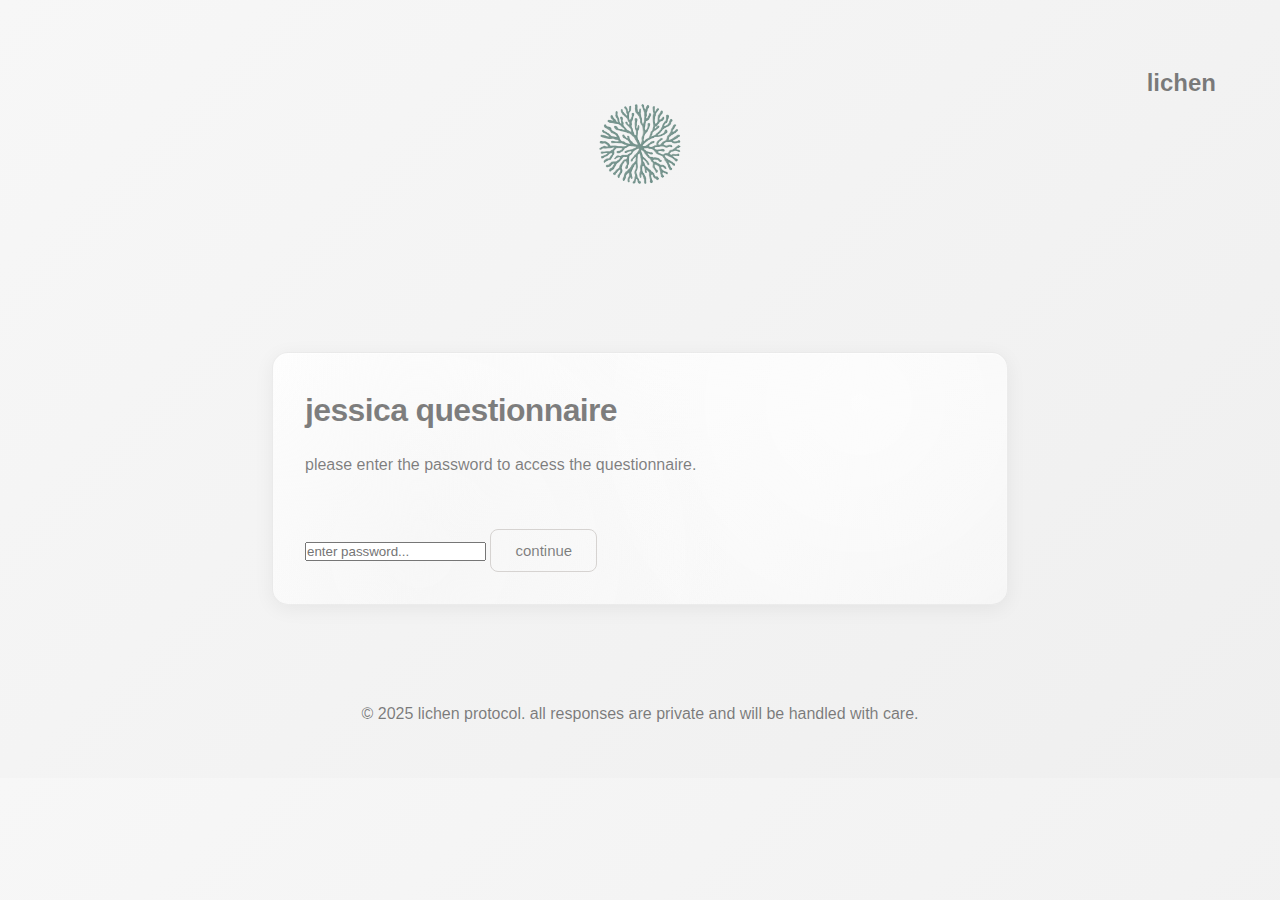
<file: index.html>
<!DOCTYPE html>
<html lang="en">
<head>
    <meta charset="UTF-8">
    <meta name="viewport" content="width=device-width, initial-scale=1.0">
    <title>jessica questionnaire - login</title>
    <link rel="stylesheet" href="styles.css">
</head>
<body>
    <div class="logo-section">
        <img src="logo-rotating.png" alt="logo" class="logo-rotating">
        <span class="logo-text">lichen</span>
    </div>

    <div class="container">
        <div class="card">
            <h1>jessica questionnaire</h1>
            <p>please enter the password to access the questionnaire.</p>

            <form id="passwordForm" onsubmit="checkPassword(event)">
                <input
                    type="password"
                    id="passwordInput"
                    placeholder="enter password..."
                    required
                    autocomplete="off"
                >
                <p id="errorMessage" style="color: rgba(220, 38, 38, 0.8); display: none; margin-top: 0.5rem;">incorrect password. please try again.</p>
                <button type="submit" class="button">continue</button>
            </form>
        </div>
    </div>

    <div class="footer">
        <p>&copy; 2025 lichen protocol. all responses are private and will be handled with care.</p>
    </div>

    <script>
        // Check if already authenticated
        if (sessionStorage.getItem('jessica_auth') === 'true') {
            window.location.href = 'questionnaire.html';
        }

        function checkPassword(event) {
            event.preventDefault();
            const password = document.getElementById('passwordInput').value;
            const errorMessage = document.getElementById('errorMessage');

            if (password === 'StartHere') {
                sessionStorage.setItem('jessica_auth', 'true');
                window.location.href = 'questionnaire.html';
            } else {
                errorMessage.style.display = 'block';
                document.getElementById('passwordInput').value = '';
                document.getElementById('passwordInput').focus();
            }
        }
    </script>
</body>
</html>
</file>
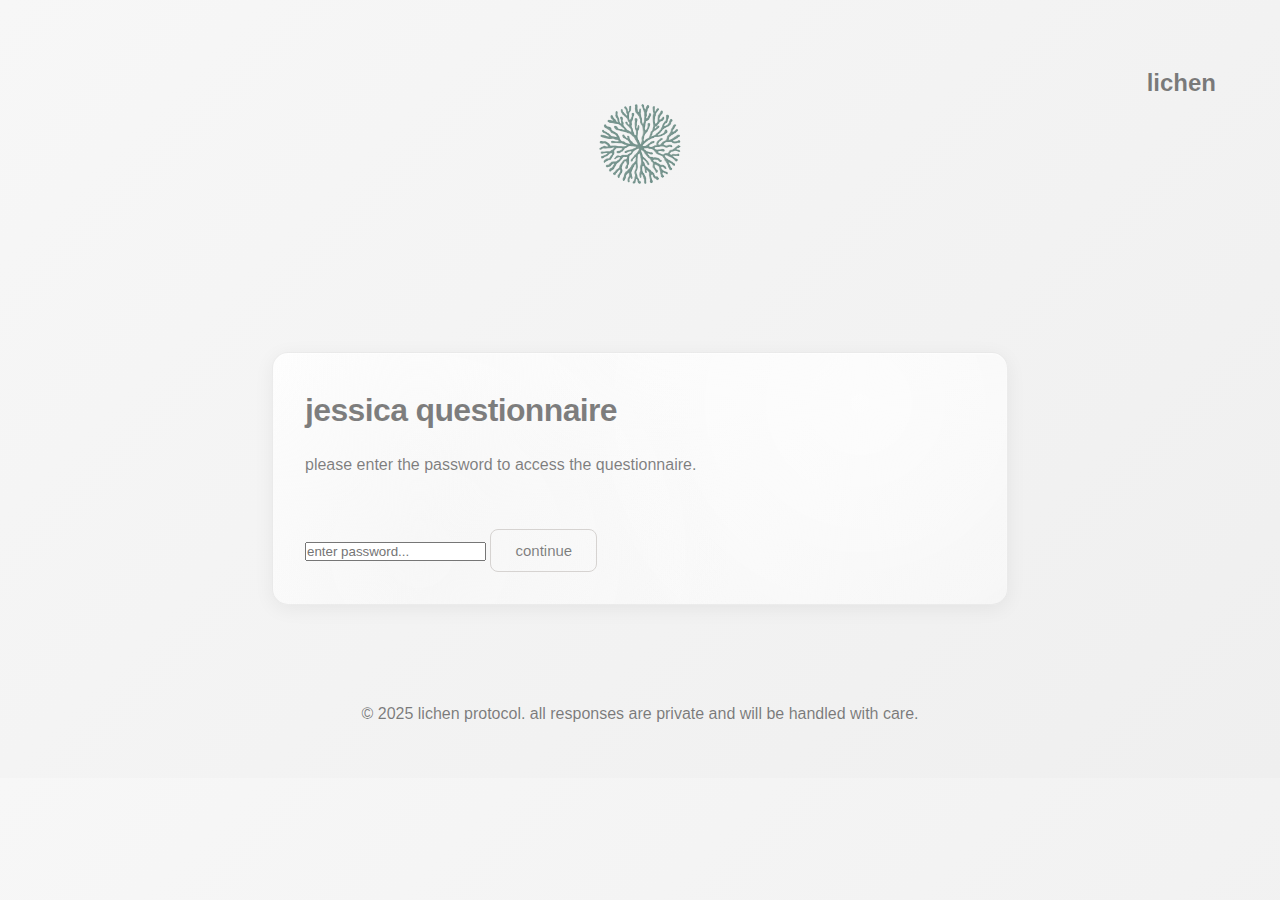
<file: questionnaire.html>
<!DOCTYPE html>
<html lang="en">
<head>
    <meta charset="UTF-8">
    <meta name="viewport" content="width=device-width, initial-scale=1.0">
    <title>jessica questionnaire</title>
    <link rel="stylesheet" href="styles.css">
    <script>
        // Check authentication
        if (sessionStorage.getItem('jessica_auth') !== 'true') {
            window.location.href = 'index.html';
        }
    </script>
</head>
<body>
    <header class="header-block">
        <span class="logo-text">lichen</span>
    </header>

    <!-- Progress Bar -->
    <div class="progress-container">
        <div class="progress-content">
            <div class="progress-text">
                <span id="progressCount">0</span> of 20
            </div>
            <div class="progress-bar-bg">
                <div class="progress-bar-fill" id="progressBar"></div>
            </div>
            <div class="progress-label">questions answered</div>
        </div>
    </div>

    <div class="logo-section">
        <img src="logo-rotating.png" alt="logo" class="logo-rotating">
    </div>

    <div class="container">
        <div class="intro-card card">
            <h1>jessica questionnaire</h1>
            <p>this questionnaire helps you reconnect with who you are. there are no right or wrong answers — just what feels true for you.</p>
            <p><strong>note:</strong> you can select as many options as you want for each question. choose everything that resonates with you.</p>
        </div>

        <form name="jessica-questionnaire" method="POST" data-netlify="true" action="/success.html">
            <input type="hidden" name="form-name" value="jessica-questionnaire">

            <!-- SECTION 1 -->
            <h2 class="section-title">section 1 — your sense of yourself</h2>

            <div class="card question-card">
                <h3>1. which of these feels closest to your natural energy?</h3>
                <p class="why-matters"><strong>why this matters:</strong> your natural energy gives a starting point for understanding how you move through the world.</p>
                <div class="choices">
                    <label><input type="checkbox" name="q1_1" value="calm"> calm</label>
                    <label><input type="checkbox" name="q1_1" value="lively"> lively</label>
                    <label><input type="checkbox" name="q1_1" value="quiet"> quiet</label>
                    <label><input type="checkbox" name="q1_1" value="steady"> steady</label>
                    <label><input type="checkbox" name="q1_1" value="observant"> observant</label>
                    <label><input type="checkbox" name="q1_1" value="sharp"> sharp</label>
                    <label><input type="checkbox" name="q1_1" value="light"> light</label>
                    <label><input type="checkbox" name="q1_1" value="serious"> serious</label>
                    <label><input type="checkbox" name="q1_1" value="mixed"> mixed / depends on the day</label>
                    <label class="other-option">
                        <input type="checkbox" name="q1_1" value="other"> something else:
                        <input type="text" name="q1_1_other" placeholder="please specify...">
                    </label>
                </div>
            </div>

            <div class="card question-card">
                <h3>2. which pace feels most like you?</h3>
                <p class="why-matters"><strong>why this matters:</strong> knowing the pace that fits you helps you move in a way that feels right for you.</p>
                <div class="choices">
                    <label><input type="checkbox" name="q1_2" value="fast"> fast — i move quickly when i decide something</label>
                    <label><input type="checkbox" name="q1_2" value="slow"> slow — i take my time</label>
                    <label><input type="checkbox" name="q1_2" value="steady"> steady — somewhere in the middle</label>
                    <label><input type="checkbox" name="q1_2" value="changing"> changing — depends on what's going on</label>
                    <label class="other-option">
                        <input type="checkbox" name="q1_2" value="other"> something else:
                        <input type="text" name="q1_2_other" placeholder="please specify...">
                    </label>
                </div>
            </div>

            <div class="card question-card">
                <h3>3. when you feel most like yourself, what is one small thing you tend to do?</h3>
                <p class="why-matters"><strong>why this matters:</strong> identity often shows up in small behaviours. noticing even one helps reconnect you with your own pattern.</p>
                <div class="choices">
                    <label><input type="checkbox" name="q1_3" value="speak_freely"> speak more freely</label>
                    <label><input type="checkbox" name="q1_3" value="think_clearly"> think more clearly</label>
                    <label><input type="checkbox" name="q1_3" value="joke_around"> joke around more</label>
                    <label><input type="checkbox" name="q1_3" value="keep_to_myself"> keep to myself comfortably</label>
                    <label><input type="checkbox" name="q1_3" value="get_things_done"> get things done</label>
                    <label><input type="checkbox" name="q1_3" value="notice_more"> notice more around me</label>
                    <label><input type="checkbox" name="q1_3" value="stay_calm"> stay calm</label>
                    <label><input type="checkbox" name="q1_3" value="express_myself"> express myself more easily</label>
                    <label class="other-option">
                        <input type="checkbox" name="q1_3" value="other"> something else:
                        <input type="text" name="q1_3_other" placeholder="please specify...">
                    </label>
                </div>
            </div>

            <div class="card question-card">
                <h3>4. which environments feel closest to "you"?</h3>
                <p class="why-matters"><strong>why this matters:</strong> the places where you feel most yourself can help guide what supports you.</p>
                <div class="choices">
                    <label><input type="checkbox" name="q1_4" value="quiet_spaces"> quiet spaces</label>
                    <label><input type="checkbox" name="q1_4" value="outdoors"> being outdoors</label>
                    <label><input type="checkbox" name="q1_4" value="one_or_two_people"> being around one or two people you like</label>
                    <label><input type="checkbox" name="q1_4" value="on_your_own"> being on your own</label>
                    <label><input type="checkbox" name="q1_4" value="busy"> busy environments</label>
                    <label><input type="checkbox" name="q1_4" value="creative"> creative spaces</label>
                    <label><input type="checkbox" name="q1_4" value="familiar"> familiar places</label>
                    <label><input type="checkbox" name="q1_4" value="no_pressure"> spaces with no pressure</label>
                    <label class="other-option">
                        <input type="checkbox" name="q1_4" value="other"> something else:
                        <input type="text" name="q1_4_other" placeholder="please specify...">
                    </label>
                </div>
            </div>

            <div class="card question-card">
                <h3>5. what kind of interactions feel most natural to you?</h3>
                <p class="why-matters"><strong>why this matters:</strong> how you naturally interact with others is part of your core self.</p>
                <div class="choices">
                    <label><input type="checkbox" name="q1_5" value="straightforward"> straightforward conversation</label>
                    <label><input type="checkbox" name="q1_5" value="humour"> humour or jokes</label>
                    <label><input type="checkbox" name="q1_5" value="short_checkins"> short check-ins</label>
                    <label><input type="checkbox" name="q1_5" value="deep_talk"> deep talk with one person</label>
                    <label><input type="checkbox" name="q1_5" value="activities"> doing activities together instead of talking</label>
                    <label><input type="checkbox" name="q1_5" value="messaging"> messaging instead of face-to-face</label>
                    <label><input type="checkbox" name="q1_5" value="being_together"> being with someone without needing to talk</label>
                    <label class="other-option">
                        <input type="checkbox" name="q1_5" value="other"> something else:
                        <input type="text" name="q1_5_other" placeholder="please specify...">
                    </label>
                </div>
            </div>

            <div class="card question-card">
                <h3>anything else about this section?</h3>
                <p class="why-matters">share any other thoughts relevant to your sense of yourself.</p>
                <textarea name="section1_notes" rows="4" placeholder="optional - add any additional thoughts here..."></textarea>
            </div>

            <!-- SECTION 2 -->
            <h2 class="section-title">section 2 — how you handle people and social stuff</h2>

            <div class="card question-card">
                <h3>1. what kind of people are easiest for you to be around?</h3>
                <p class="why-matters"><strong>why this matters:</strong> the people you're at ease with help reflect the kind of environment that fits you.</p>
                <div class="choices">
                    <label><input type="checkbox" name="q2_1" value="calm"> calm people</label>
                    <label><input type="checkbox" name="q2_1" value="honest"> honest people</label>
                    <label><input type="checkbox" name="q2_1" value="quiet"> quiet people</label>
                    <label><input type="checkbox" name="q2_1" value="let_you_be"> people who let you be yourself</label>
                    <label><input type="checkbox" name="q2_1" value="dont_push"> people who don't push</label>
                    <label><input type="checkbox" name="q2_1" value="make_laugh"> people who make you laugh</label>
                    <label><input type="checkbox" name="q2_1" value="dont_take_personally"> people who don't take things personally</label>
                    <label class="other-option">
                        <input type="checkbox" name="q2_1" value="other"> something else:
                        <input type="text" name="q2_1_other" placeholder="please specify...">
                    </label>
                </div>
            </div>

            <div class="card question-card">
                <h3>2. what behaviours in others irritate you the most?</h3>
                <p class="why-matters"><strong>why this matters:</strong> what irritates you often points to what doesn't belong in your world.</p>
                <div class="choices">
                    <label><input type="checkbox" name="q2_2" value="bossiness"> bossiness</label>
                    <label><input type="checkbox" name="q2_2" value="drama"> drama</label>
                    <label><input type="checkbox" name="q2_2" value="fake"> being fake</label>
                    <label><input type="checkbox" name="q2_2" value="talking_too_much"> talking too much</label>
                    <label><input type="checkbox" name="q2_2" value="superior"> acting superior</label>
                    <label><input type="checkbox" name="q2_2" value="judgemental"> being judgemental</label>
                    <label><input type="checkbox" name="q2_2" value="clinginess"> clinginess</label>
                    <label class="other-option">
                        <input type="checkbox" name="q2_2" value="other"> something else:
                        <input type="text" name="q2_2_other" placeholder="please specify...">
                    </label>
                </div>
            </div>

            <div class="card question-card">
                <h3>3. when you've had enough of people, what do you usually do?</h3>
                <p class="why-matters"><strong>why this matters:</strong> everyone has a natural way to reset. seeing yours makes it easier to protect your space.</p>
                <div class="choices">
                    <label><input type="checkbox" name="q2_3" value="go_quiet"> go quiet</label>
                    <label><input type="checkbox" name="q2_3" value="room"> go to your room</label>
                    <label><input type="checkbox" name="q2_3" value="headphones"> put headphones on</label>
                    <label><input type="checkbox" name="q2_3" value="outside"> go outside</label>
                    <label><input type="checkbox" name="q2_3" value="phone"> scroll on your phone</label>
                    <label><input type="checkbox" name="q2_3" value="distract"> distract yourself</label>
                    <label><input type="checkbox" name="q2_3" value="leave"> leave the space</label>
                    <label class="other-option">
                        <input type="checkbox" name="q2_3" value="other"> something else:
                        <input type="text" name="q2_3_other" placeholder="please specify...">
                    </label>
                </div>
            </div>

            <div class="card question-card">
                <h3>4. what's your communication style when you're being real?</h3>
                <p class="why-matters"><strong>why this matters:</strong> recognising your natural style helps you communicate in a way that feels authentic.</p>
                <div class="choices">
                    <label><input type="checkbox" name="q2_4" value="direct"> direct</label>
                    <label><input type="checkbox" name="q2_4" value="brief"> brief</label>
                    <label><input type="checkbox" name="q2_4" value="humorous"> humorous</label>
                    <label><input type="checkbox" name="q2_4" value="honest_guarded"> honest but guarded</label>
                    <label><input type="checkbox" name="q2_4" value="open_right_person"> open with the right person</label>
                    <label><input type="checkbox" name="q2_4" value="quiet"> mostly quiet</label>
                    <label class="other-option">
                        <input type="checkbox" name="q2_4" value="other"> something else:
                        <input type="text" name="q2_4_other" placeholder="please specify...">
                    </label>
                </div>
            </div>

            <div class="card question-card">
                <h3>anything else about this section?</h3>
                <p class="why-matters">share any other thoughts relevant to how you handle people and social stuff.</p>
                <textarea name="section2_notes" rows="4" placeholder="optional - add any additional thoughts here..."></textarea>
            </div>

            <!-- SECTION 3 -->
            <h2 class="section-title">section 3 — how you see yourself</h2>

            <div class="card question-card">
                <h3>1. what are you naturally good at?</h3>
                <p class="why-matters"><strong>why this matters:</strong> your strengths are the parts of you that can carry you forward.</p>
                <div class="choices">
                    <label><input type="checkbox" name="q3_1" value="reading_people"> reading people</label>
                    <label><input type="checkbox" name="q3_1" value="thinking_quickly"> thinking quickly</label>
                    <label><input type="checkbox" name="q3_1" value="solving_problems"> solving problems</label>
                    <label><input type="checkbox" name="q3_1" value="creative"> being creative</label>
                    <label><input type="checkbox" name="q3_1" value="independent"> staying independent</label>
                    <label><input type="checkbox" name="q3_1" value="surviving"> surviving tough situations</label>
                    <label><input type="checkbox" name="q3_1" value="learning_fast"> learning things fast</label>
                    <label><input type="checkbox" name="q3_1" value="loyal"> being loyal</label>
                    <label class="other-option">
                        <input type="checkbox" name="q3_1" value="other"> something else:
                        <input type="text" name="q3_1_other" placeholder="please specify...">
                    </label>
                </div>
            </div>

            <div class="card question-card">
                <h3>2. what do people often get wrong about you?</h3>
                <p class="why-matters"><strong>why this matters:</strong> seeing the gap between how you are and how others see you protects your identity.</p>
                <div class="choices">
                    <label><input type="checkbox" name="q3_2" value="angry"> they think you're angry when you're not</label>
                    <label><input type="checkbox" name="q3_2" value="dont_care"> they think you don't care</label>
                    <label><input type="checkbox" name="q3_2" value="honesty_personal"> they take your honesty personally</label>
                    <label><input type="checkbox" name="q3_2" value="joking"> they think you're joking when you're serious</label>
                    <label><input type="checkbox" name="q3_2" value="quietness"> they misread your quietness</label>
                    <label><input type="checkbox" name="q3_2" value="underestimate"> they underestimate you</label>
                    <label class="other-option">
                        <input type="checkbox" name="q3_2" value="other"> something else:
                        <input type="text" name="q3_2_other" placeholder="please specify...">
                    </label>
                </div>
            </div>

            <div class="card question-card">
                <h3>3. what parts of your personality do you actually like?</h3>
                <p class="why-matters"><strong>why this matters:</strong> noticing what you like in yourself strengthens your sense of who you are.</p>
                <div class="choices">
                    <label><input type="checkbox" name="q3_3" value="humour"> your humour</label>
                    <label><input type="checkbox" name="q3_3" value="honesty"> your honesty</label>
                    <label><input type="checkbox" name="q3_3" value="independence"> your independence</label>
                    <label><input type="checkbox" name="q3_3" value="strength"> your strength</label>
                    <label><input type="checkbox" name="q3_3" value="mind"> your mind</label>
                    <label><input type="checkbox" name="q3_3" value="creativity"> your creativity</label>
                    <label><input type="checkbox" name="q3_3" value="loyalty"> your loyalty</label>
                    <label class="other-option">
                        <input type="checkbox" name="q3_3" value="other"> something else:
                        <input type="text" name="q3_3_other" placeholder="please specify...">
                    </label>
                </div>
            </div>

            <div class="card question-card">
                <h3>4. what situations bring out the best in you?</h3>
                <p class="why-matters"><strong>why this matters:</strong> the places where you shine are clues to the life that fits you.</p>
                <div class="choices">
                    <label><input type="checkbox" name="q3_4" value="trusted"> being trusted</label>
                    <label><input type="checkbox" name="q3_4" value="respected"> being respected</label>
                    <label><input type="checkbox" name="q3_4" value="calm_people"> being around calm people</label>
                    <label><input type="checkbox" name="q3_4" value="clear_expectations"> having clear expectations</label>
                    <label><input type="checkbox" name="q3_4" value="practical"> working on something practical</label>
                    <label><input type="checkbox" name="q3_4" value="creative"> doing something creative</label>
                    <label><input type="checkbox" name="q3_4" value="outdoors"> being outdoors</label>
                    <label class="other-option">
                        <input type="checkbox" name="q3_4" value="other"> something else:
                        <input type="text" name="q3_4_other" placeholder="please specify...">
                    </label>
                </div>
            </div>

            <div class="card question-card">
                <h3>anything else about this section?</h3>
                <p class="why-matters">share any other thoughts relevant to how you see yourself.</p>
                <textarea name="section3_notes" rows="4" placeholder="optional - add any additional thoughts here..."></textarea>
            </div>

            <!-- SECTION 4 -->
            <h2 class="section-title">section 4 — the way you think and make choices</h2>

            <div class="card question-card">
                <h3>1. how do you usually decide something important?</h3>
                <p class="why-matters"><strong>why this matters:</strong> knowing your decision style helps you trust yourself more.</p>
                <div class="choices">
                    <label><input type="checkbox" name="q4_1" value="think_privately"> i think about it privately</label>
                    <label><input type="checkbox" name="q4_1" value="instinct"> i go with my instinct</label>
                    <label><input type="checkbox" name="q4_1" value="ask_trusted"> i ask one trusted person</label>
                    <label><input type="checkbox" name="q4_1" value="try_adjust"> i try something and adjust</label>
                    <label class="other-option">
                        <input type="checkbox" name="q4_1" value="other"> something else:
                        <input type="text" name="q4_1_other" placeholder="please specify...">
                    </label>
                </div>
            </div>

            <div class="card question-card">
                <h3>2. what helps you focus when you choose to?</h3>
                <p class="why-matters"><strong>why this matters:</strong> knowing what supports your thinking lets you create conditions that work for you.</p>
                <div class="choices">
                    <label><input type="checkbox" name="q4_2" value="music"> music</label>
                    <label><input type="checkbox" name="q4_2" value="quiet"> quiet</label>
                    <label><input type="checkbox" name="q4_2" value="deadline"> a deadline</label>
                    <label><input type="checkbox" name="q4_2" value="alone"> being on your own</label>
                    <label><input type="checkbox" name="q4_2" value="steps"> breaking things into steps</label>
                    <label><input type="checkbox" name="q4_2" value="trusted_person"> working with someone you trust</label>
                    <label class="other-option">
                        <input type="checkbox" name="q4_2" value="other"> something else:
                        <input type="text" name="q4_2_other" placeholder="please specify...">
                    </label>
                </div>
            </div>

            <div class="card question-card">
                <h3>3. what environments help you think clearly?</h3>
                <p class="why-matters"><strong>why this matters:</strong> your mind works better in certain settings. knowing them helps you choose where to be.</p>
                <div class="choices">
                    <label><input type="checkbox" name="q4_3" value="outdoors"> outdoors</label>
                    <label><input type="checkbox" name="q4_3" value="room"> your room</label>
                    <label><input type="checkbox" name="q4_3" value="tidy"> a tidy space</label>
                    <label><input type="checkbox" name="q4_3" value="familiar"> a familiar place</label>
                    <label><input type="checkbox" name="q4_3" value="calm"> somewhere calm</label>
                    <label><input type="checkbox" name="q4_3" value="background_noise"> somewhere with background noise</label>
                    <label class="other-option">
                        <input type="checkbox" name="q4_3" value="other"> something else:
                        <input type="text" name="q4_3_other" placeholder="please specify...">
                    </label>
                </div>
            </div>

            <div class="card question-card">
                <h3>4. when you want something in your life to change, how do you usually begin?</h3>
                <p class="why-matters"><strong>why this matters:</strong> your way of starting change is part of who you are.</p>
                <div class="choices">
                    <label><input type="checkbox" name="q4_4" value="slowly"> slowly</label>
                    <label><input type="checkbox" name="q4_4" value="suddenly"> suddenly</label>
                    <label><input type="checkbox" name="q4_4" value="one_small_thing"> by changing one small thing</label>
                    <label><input type="checkbox" name="q4_4" value="surroundings"> by changing your surroundings</label>
                    <label class="other-option">
                        <input type="checkbox" name="q4_4" value="other"> something else:
                        <input type="text" name="q4_4_other" placeholder="please specify...">
                    </label>
                </div>
            </div>

            <div class="card question-card">
                <h3>anything else about this section?</h3>
                <p class="why-matters">share any other thoughts relevant to the way you think and make choices.</p>
                <textarea name="section4_notes" rows="4" placeholder="optional - add any additional thoughts here..."></textarea>
            </div>

            <!-- SECTION 5 -->
            <h2 class="section-title">section 5 — what you want more or less of in your life</h2>

            <div class="card question-card">
                <h3>1. what would you like more of in your daily life?</h3>
                <p class="why-matters"><strong>why this matters:</strong> what you want more of quietly shapes the direction your life moves in.</p>
                <div class="choices">
                    <label><input type="checkbox" name="q5_1" value="peace"> peace</label>
                    <label><input type="checkbox" name="q5_1" value="good_people"> good people</label>
                    <label><input type="checkbox" name="q5_1" value="time_yourself"> time to yourself</label>
                    <label><input type="checkbox" name="q5_1" value="freedom"> freedom</label>
                    <label><input type="checkbox" name="q5_1" value="creativity"> creativity</label>
                    <label><input type="checkbox" name="q5_1" value="stability"> stability</label>
                    <label><input type="checkbox" name="q5_1" value="fun"> fun</label>
                    <label class="other-option">
                        <input type="checkbox" name="q5_1" value="other"> something else:
                        <input type="text" name="q5_1_other" placeholder="please specify...">
                    </label>
                </div>
            </div>

            <div class="card question-card">
                <h3>2. what would you like less of?</h3>
                <p class="why-matters"><strong>why this matters:</strong> being clear about what drains you helps protect your energy.</p>
                <div class="choices">
                    <label><input type="checkbox" name="q5_2" value="drama"> drama</label>
                    <label><input type="checkbox" name="q5_2" value="pressure"> pressure</label>
                    <label><input type="checkbox" name="q5_2" value="expectations"> expectations</label>
                    <label><input type="checkbox" name="q5_2" value="chaos"> chaos</label>
                    <label><input type="checkbox" name="q5_2" value="conflict"> conflict</label>
                    <label><input type="checkbox" name="q5_2" value="boredom"> boredom</label>
                    <label><input type="checkbox" name="q5_2" value="noise"> noise</label>
                    <label class="other-option">
                        <input type="checkbox" name="q5_2" value="other"> something else:
                        <input type="text" name="q5_2_other" placeholder="please specify...">
                    </label>
                </div>
            </div>

            <div class="card question-card">
                <h3>3. what's something you'd like to try, even once, with no pressure?</h3>
                <p class="why-matters"><strong>why this matters:</strong> trying things opens possibilities without forcing you into anything.</p>
                <div class="choices">
                    <label><input type="checkbox" name="q5_3" value="hobby"> a hobby</label>
                    <label><input type="checkbox" name="q5_3" value="class"> a class</label>
                    <label><input type="checkbox" name="q5_3" value="job"> a job</label>
                    <label><input type="checkbox" name="q5_3" value="trip"> a trip</label>
                    <label><input type="checkbox" name="q5_3" value="creative"> something creative</label>
                    <label><input type="checkbox" name="q5_3" value="physical"> something physical</label>
                    <label class="other-option">
                        <input type="checkbox" name="q5_3" value="other"> something else:
                        <input type="text" name="q5_3_other" placeholder="please specify...">
                    </label>
                </div>
            </div>

            <div class="card question-card">
                <h3>4. what are you curious about, even if you're not ready to act on it?</h3>
                <p class="why-matters"><strong>why this matters:</strong> curiosity is often the first sign of the future trying to reach you.</p>
                <div class="choices">
                    <label><input type="checkbox" name="q5_4" value="moving_out"> moving out</label>
                    <label><input type="checkbox" name="q5_4" value="studying"> studying something</label>
                    <label><input type="checkbox" name="q5_4" value="earning_money"> earning your own money</label>
                    <label><input type="checkbox" name="q5_4" value="learning_skill"> learning a skill</label>
                    <label><input type="checkbox" name="q5_4" value="building"> building something</label>
                    <label><input type="checkbox" name="q5_4" value="meeting_people"> meeting new people</label>
                    <label class="other-option">
                        <input type="checkbox" name="q5_4" value="other"> something else:
                        <input type="text" name="q5_4_other" placeholder="please specify...">
                    </label>
                </div>
            </div>

            <div class="card question-card">
                <h3>anything else about this section?</h3>
                <p class="why-matters">share any other thoughts relevant to what you want more or less of in your life.</p>
                <textarea name="section5_notes" rows="4" placeholder="optional - add any additional thoughts here..."></textarea>
            </div>

            <button type="submit" class="button">submit questionnaire</button>
        </form>
    </div>

    <div class="footer">
        <p>&copy; 2025 lichen protocol. all responses are private and will be handled with care.</p>
    </div>

    <script>
        // Track progress
        const totalQuestions = 20;
        const questionNames = [
            'q1_1', 'q1_2', 'q1_3', 'q1_4', 'q1_5',
            'q2_1', 'q2_2', 'q2_3', 'q2_4',
            'q3_1', 'q3_2', 'q3_3', 'q3_4',
            'q4_1', 'q4_2', 'q4_3', 'q4_4',
            'q5_1', 'q5_2', 'q5_3', 'q5_4'
        ];

        function updateProgress() {
            let answeredCount = 0;

            questionNames.forEach(name => {
                const checkboxes = document.querySelectorAll(`input[type="checkbox"][name="${name}"]`);
                const isAnswered = Array.from(checkboxes).some(checkbox => checkbox.checked);
                if (isAnswered) answeredCount++;
            });

            const percentage = (answeredCount / totalQuestions) * 100;
            document.getElementById('progressCount').textContent = answeredCount;
            document.getElementById('progressBar').style.width = percentage + '%';
        }

        // Listen to all checkbox changes
        document.addEventListener('DOMContentLoaded', () => {
            const form = document.querySelector('form[name="jessica-questionnaire"]');
            form.addEventListener('change', updateProgress);
            updateProgress(); // Initial check
        });
    </script>
</body>
</html>
</file>
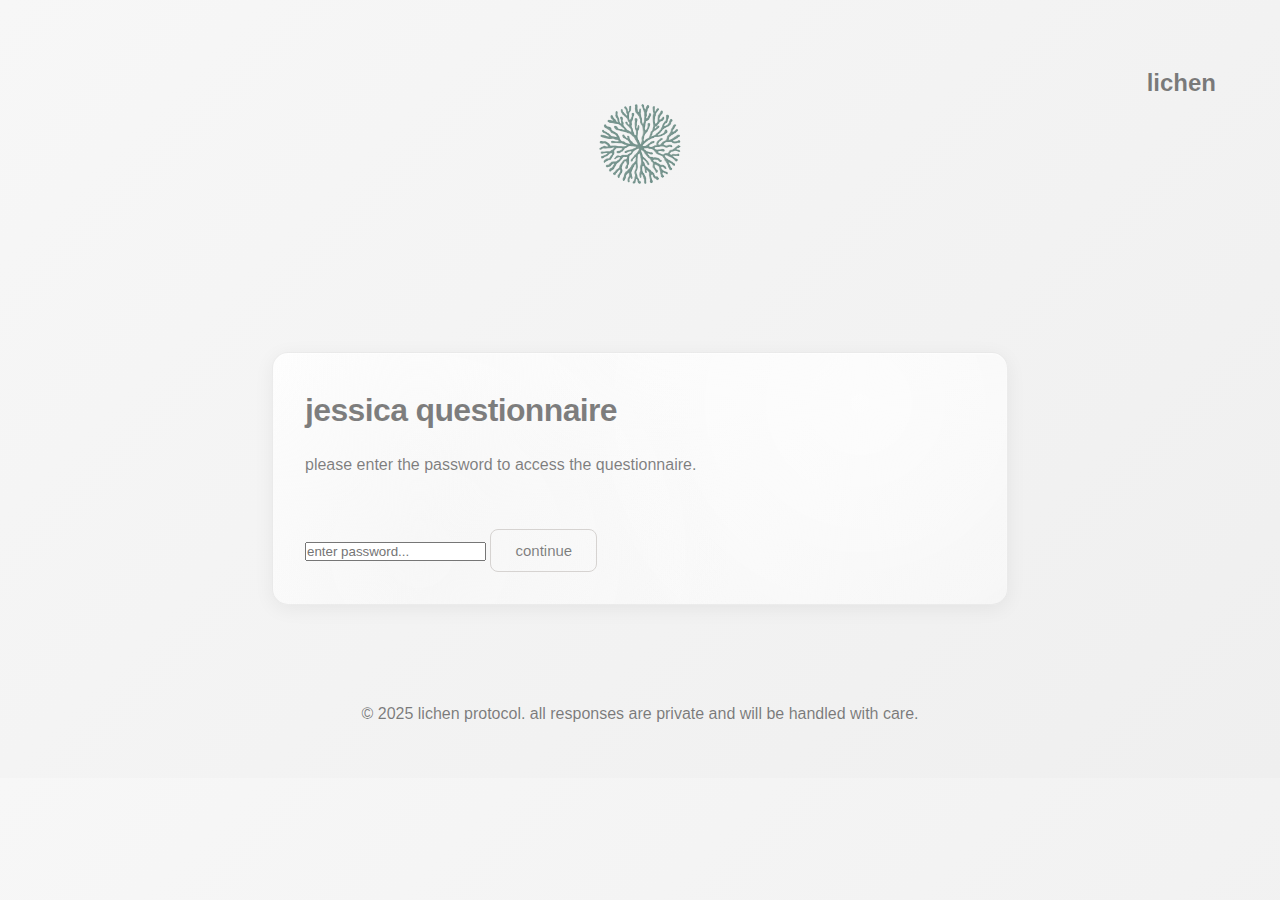
<file: success.html>
<!DOCTYPE html>
<html lang="en">
<head>
    <meta charset="UTF-8">
    <meta name="viewport" content="width=device-width, initial-scale=1.0">
    <title>thank you - jessica questionnaire</title>
    <link rel="stylesheet" href="styles.css">
    <script>
        // Check authentication
        if (sessionStorage.getItem('jessica_auth') !== 'true') {
            window.location.href = 'index.html';
        }
    </script>
</head>
<body>
    <header class="header-block">
        <span class="logo-text">lichen</span>
    </header>

    <div class="logo-section">
        <img src="logo-rotating.png" alt="logo" class="logo-rotating">
    </div>

    <div class="container">
        <div class="card">
            <h1>thank you for completing the questionnaire</h1>
            <p>your responses have been received.</p>
            <p>the system will now use your answers to create your personal life scaffold. once it's ready, we'll set you up with your ai, and from there you'll work with it at your own pace.</p>
            <p>if you have any questions or need to discuss your responses, please call joanna.</p>
            <a href="index.html" class="button">return to home</a>
        </div>
    </div>

    <div class="footer">
        <p>&copy; 2025 lichen protocol. all responses are private and will be handled with care.</p>
    </div>
</body>
</html>
</file>
<file: styles.css>
/* ------------------------------
   Base Reset
------------------------------ */
* {
    margin: 0;
    padding: 0;
    box-sizing: border-box;

    /* Force lowercase globally */
    text-transform: lowercase !important;

    /* Apply SF Pro everywhere */
    font-family: "SF Pro Display",
                 -apple-system,
                 BlinkMacSystemFont,
                 "Segoe UI",
                 Roboto,
                 sans-serif !important;
}

/* ------------------------------
   Body
------------------------------ */
body {
    background: linear-gradient(135deg, #f7f7f7 0%, #efefef 100%);
    color: rgba(0, 0, 0, 0.5);
    padding: 2rem;
    line-height: 1.6;
    font-weight: 400;
}

/* ------------------------------
   Logo Section
------------------------------ */
.logo-section {
    position: relative;
    width: 100%;
    padding: 2rem 0 6rem 0;
    text-align: center;
}

.logo-text {
    position: absolute;
    top: 2rem;
    right: 2rem;
    font-weight: 700;
    font-size: 1.5rem;
    color: rgba(0, 0, 0, 0.5);
}

.logo-rotating {
    width: 160px;
    height: auto;
    margin: 0 auto;
    display: block;
    animation: slowRotate 40s linear infinite;
    transform-origin: center center;
}

@keyframes slowRotate {
    from {
        transform: rotate(0deg);
    }
    to {
        transform: rotate(360deg);
    }
}

/* ------------------------------
   Layout Container
------------------------------ */
.container {
    max-width: 800px;
    margin: 0 auto;
    padding: 2rem;
    text-align: left;
}

/* ------------------------------
   Headings
------------------------------ */
h1, h2, h3 {
    font-weight: 600;
    margin-bottom: 1rem;
    color: rgba(0, 0, 0, 0.5);
    letter-spacing: -0.02em;
}

h3 {
    font-size: 1.1rem;
}

/* ------------------------------
   Section Title
------------------------------ */
.section-title {
    margin: 3rem 0 1.5rem 0;
    padding: 0;
    font-size: 1.3rem;
    text-align: left;
    color: rgba(0, 0, 0, 0.5);
}

.section-title:first-of-type {
    margin-top: 2rem;
}

/* ------------------------------
   Paragraphs
------------------------------ */
p {
    margin-bottom: 1.2rem;
    color: rgba(0, 0, 0, 0.5);
    font-size: 1rem;
}

.why-matters {
    font-size: 0.9rem;
    font-style: italic;
    color: rgba(0, 0, 0, 0.4);
    margin: 0.75rem 0 1.5rem 0;
    padding-left: 0.75rem;
    border-left: 2px solid rgba(220,220,220,0.5);
}

/* ------------------------------
   Card (Glassy Lichen Style)
------------------------------ */
.card {
    background:
        radial-gradient(circle at 20% 80%, rgba(245,245,245,0.7) 0%, transparent 50%),
        radial-gradient(circle at 80% 20%, rgba(255,255,255,0.6) 0%, transparent 50%),
        linear-gradient(135deg, #ffffff 0%, #f5f5f5 100%);
    border-radius: 16px;
    padding: 2rem;
    border: 1px solid rgba(220,220,220,0.5);
    box-shadow:
        0 4px 20px rgba(0,0,0,0.06),
        inset 0 1px 2px rgba(255,255,255,0.7);
}

/* ------------------------------
   Intro Card
------------------------------ */
.intro-card {
    margin-bottom: 2rem;
}

.intro-card h1 {
    margin-bottom: 0.75rem;
}

/* ------------------------------
   Question Cards
------------------------------ */
.question-card {
    margin-bottom: 1.5rem;
}

.question-card h3 {
    margin-bottom: 0.75rem;
}

/* ------------------------------
   Choices Container
------------------------------ */
.choices {
    display: flex;
    flex-direction: column;
    gap: 0.5rem;
}

.choices label {
    display: flex;
    align-items: center;
    cursor: pointer;
    color: rgba(0, 0, 0, 0.5);
    padding: 0.5rem;
    border-radius: 6px;
    transition: background 0.2s ease;
}

.choices label:hover {
    background: rgba(255, 255, 255, 0.6);
}

.choices input[type="radio"] {
    margin-right: 0.75rem;
    cursor: pointer;
    flex-shrink: 0;
}

/* ------------------------------
   Other Option (Inline Text Field)
------------------------------ */
.other-option {
    display: flex;
    align-items: center;
    flex-wrap: wrap;
    gap: 0.5rem;
}

.other-option input[type="text"] {
    flex: 1;
    min-width: 200px;
    padding: 0.5rem 0.75rem;
    margin: 0;
    font-size: 0.95rem;
}

/* ------------------------------
   Buttons
------------------------------ */
.button {
    background: transparent;
    border: 1px solid #d6d3d1;
    color: rgba(0, 0, 0, 0.5);
    padding: 0.75rem 1.5rem;
    font-size: 0.9375rem;
    font-weight: 400;
    cursor: pointer;
    transition:
        border-color 0.3s ease,
        background 0.3s ease;
    font-family: inherit;
    position: relative;
    display: inline-block;
    white-space: nowrap;
    text-decoration: none;
    border-radius: 8px;
    margin-top: 2rem;
}

.button:hover {
    border-color: #78716c;
    background: #fafaf9;
}

/* ------------------------------
   Form Inputs
------------------------------ */
input[type="email"],
input[type="text"],
textarea {
    width: 100%;
    padding: 1rem;
    border: 2px solid rgba(226, 232, 240, 0.8);
    border-radius: 8px;
    font-size: 1rem;
    background: rgba(255, 255, 255, 0.9);
    transition: all 0.3s ease;
    margin-bottom: 1rem;
    color: rgba(0, 0, 0, 0.5);
}

input:focus, textarea:focus {
    outline: none;
    border-color: #a855f7;
    box-shadow: 0 0 0 3px rgba(168, 85, 247, 0.15);
    background: #fff;
}

/* ------------------------------
   Footer
------------------------------ */
.footer {
    margin-top: 4rem;
    text-align: center;
    font-size: 0.9rem;
    color: rgba(0, 0, 0, 0.5);
}
</file>
